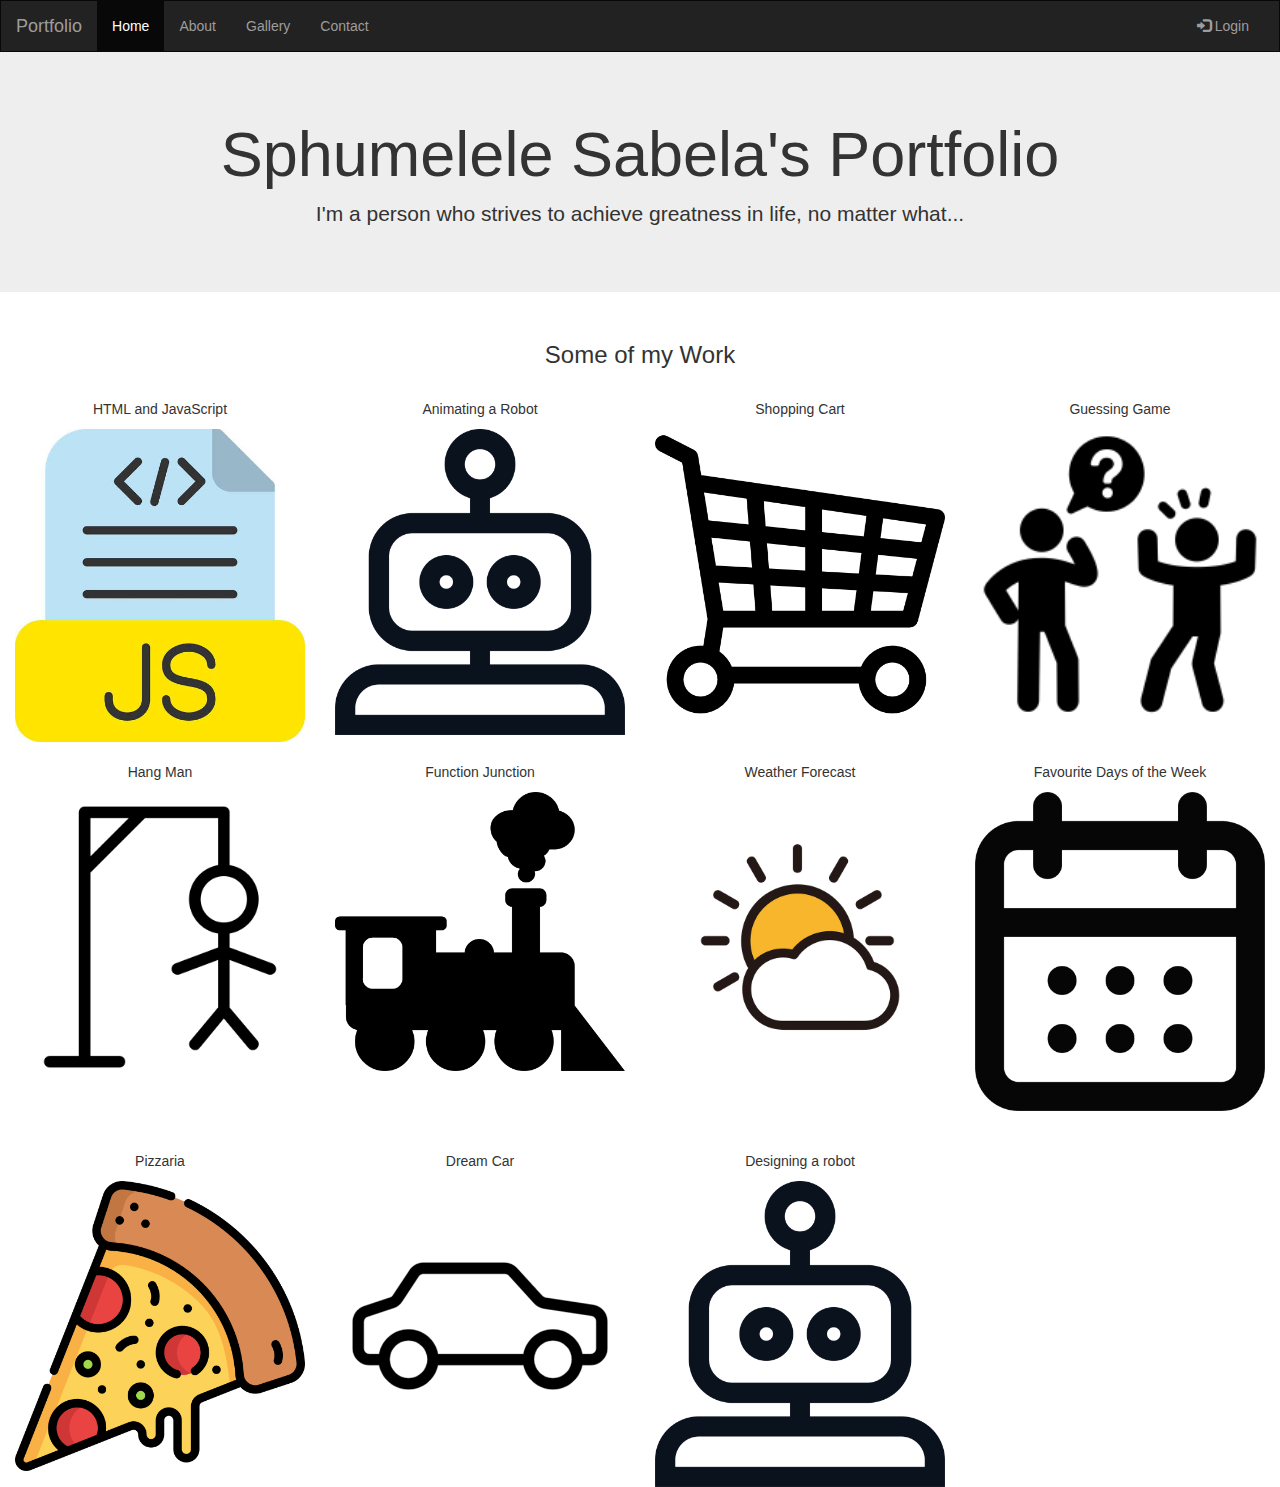
<file: index.html>
<!DOCTYPE html>
<html lang="en">
<head>
  <title>Bootstrap Example</title>
  <meta charset="utf-8">
  <meta name="viewport" content="width=device-width, initial-scale=1">
  <link rel="stylesheet" href="https://maxcdn.bootstrapcdn.com/bootstrap/3.4.1/css/bootstrap.min.css">
  <script src="https://ajax.googleapis.com/ajax/libs/jquery/3.7.1/jquery.min.js"></script>
  <script src="https://maxcdn.bootstrapcdn.com/bootstrap/3.4.1/js/bootstrap.min.js"></script>
  <style>
    /* Remove the navbar's default margin-bottom and rounded borders */ 
    .navbar {
      margin-bottom: 0;
      border-radius: 0;
    }
    
    /* Add a gray background color and some padding to the footer */
   
  </style>
</head>
<body>

<nav class="navbar navbar-inverse">
  <div class="container-fluid">
    <div class="navbar-header">
      <button type="button" class="navbar-toggle" data-toggle="collapse" data-target="#myNavbar">
        <span class="icon-bar"></span>
        <span class="icon-bar"></span>
        <span class="icon-bar"></span>                        
      </button>
      <a class="navbar-brand" href="#">Portfolio</a>
    </div>
    <div class="collapse navbar-collapse" id="myNavbar">
      <ul class="nav navbar-nav">
        <li class="active"><a href="#">Home</a></li>
        <li><a href="about.html">About</a></li>
        <li><a href="#">Gallery</a></li>
        <li><a href="#">Contact</a></li>
      </ul>
      <ul class="nav navbar-nav navbar-right">
        <li><a href="#"><span class="glyphicon glyphicon-log-in"></span> Login</a></li>
      </ul>
    </div>
  </div>
</nav>

<div class="jumbotron">
  <div class="container text-center">
    <h1>Sphumelele Sabela's Portfolio</h1>      
    <p>I'm a person who strives to achieve greatness in life, no matter what...</p>
  </div>
</div>
  
<div class="container-fluid bg-3 text-center">    
  <h3>Some of my Work</h3><br>
  <div class="row">
    <div class="col-sm-3">
        <a href=""></a>
      <p>HTML and JavaScript</p>
      <a href="chapter 5/chapter5.html"><img src="chapter 5/images (16).jpeg" class="img-responsive" style="width:100%" alt="Image"></a>
    </div>
    <div class="col-sm-3"> 
      <p>Animating a Robot</p>
      <a href="chapter 7/chapter7.html"><img src="chapter 7/robot.png" class="img-responsive" style="width:100%" alt="Image"></a>
    </div>
    <div class="col-sm-3"> 
      <p>Shopping Cart</p>
      <a href="shopping cart/shoppingcart.html"><img src="shopping cart/shop.png" class="img-responsive" style="width:100%" alt="Image"></a>
    </div>
    <div class="col-sm-3">
      <p>Guessing Game</p>
      <a href="guessing game/guessing game.html"><img src="guessing game/guess.png" class="img-responsive" style="width:100%" alt="Image"></a>
    </div>
  </div>
</div><br>

<div class="container-fluid bg-3 text-center">    
  <div class="row">
    <div class="col-sm-3">
      <p>Hang Man</p>
      <a href="HangMan/hangman.html"><img src="HangMan/hangman.png" class="img-responsive" style="width:100%" alt="Image"></a>
    </div>
    <div class="col-sm-3"> 
      <p>Function Junction</p>
      <a href="chapter12/chapter12.html"><img src="chapter12/Train.png" class="img-responsive" style="width:100%" alt="Image"></a>
    </div>
    <div class="col-sm-3"> 
      <p>Weather Forecast</p>
      <a href="chapter 17/chapter17.html"><img src="chapter 17/Weather.png" class="img-responsive" style="width:100%" alt="Image"></a>
    </div>
    <div class="col-sm-3">
      <p>Favourite Days of the Week</p>
      <a href="chapter 15/chapter15.html"><img src="chapter 15/Calender.png" class="img-responsive" style="width:100%" alt="Image"></a>
    </div>
  </div>
</div><br><br>

<div class="container-fluid bg-3 text-center">    
  <div class="row">
    <div class="col-sm-3">
      <p>Pizzaria</p>
      <a href="chapter 14/chapter14.html"><img src="chapter 14/Pizza.png" class="img-responsive" style="width:100%" alt="Image"></a>
    </div>
    <div class="col-sm-3"> 
      <p>Dream Car</p>
      <a href="chapter 8/chapter8.html"><img src="chapter 8/Car.png" class="img-responsive" style="width:100%" alt="Image"></a>
    </div>
    <div class="col-sm-3"> 
      <p>Designing a robot</p>
      <a href="chapter 6/chapter6.html"><img src="chapter 6/robot.png" class="img-responsive" style="width:100%" alt="Image"></a>
    </div><br><br><br>

<footer class="container-fluid text-center">

</footer>

</body>
</html>
</file>
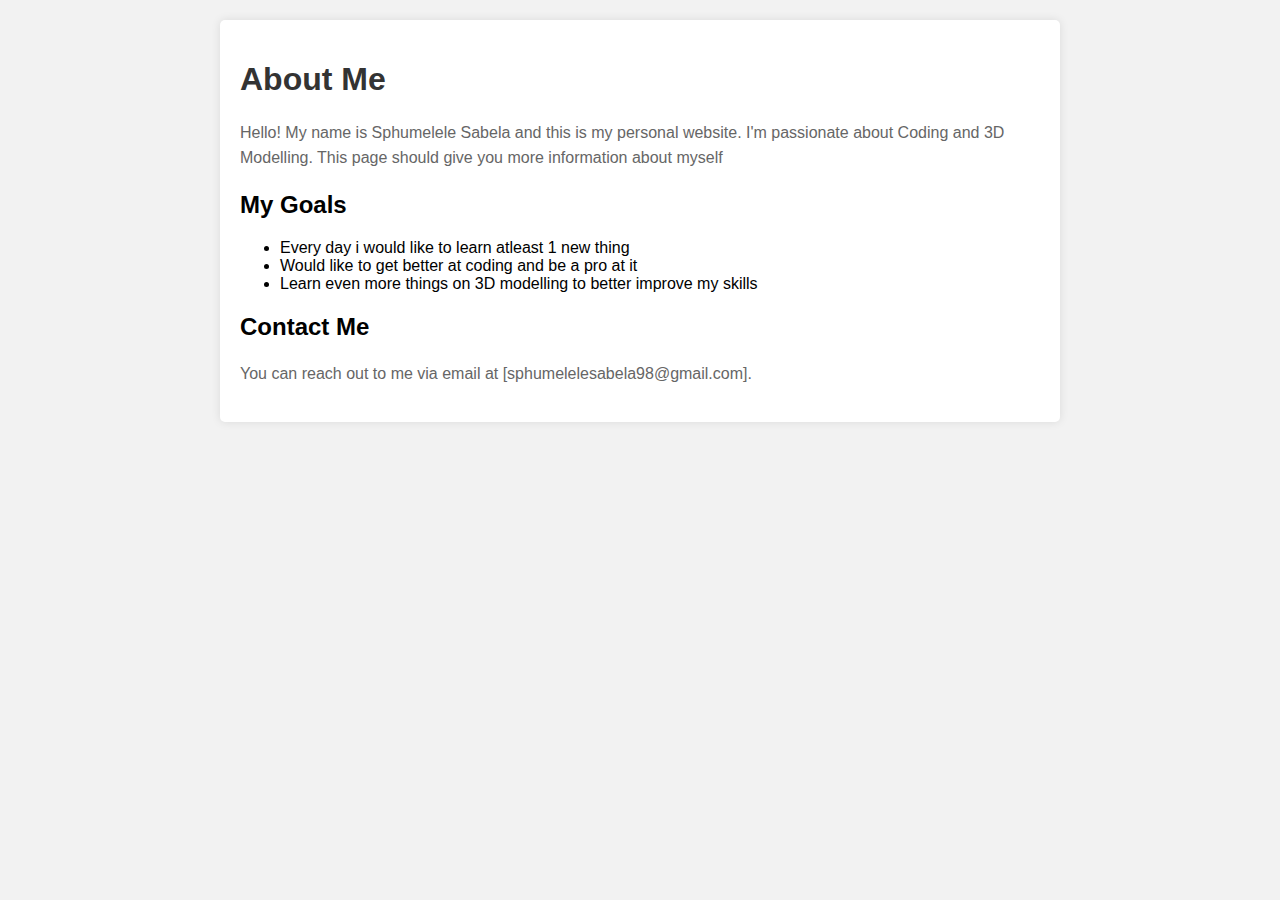
<file: about.html>
<!DOCTYPE html>
<html lang="en">
<head>
    <meta charset="UTF-8">
    <meta name="viewport" content="width=device-width, initial-scale=1.0">
    <title>About Me</title>
    <style>
        body {
            font-family: Arial, sans-serif;
            margin: 0;
            padding: 0;
            background-color: #f2f2f2;
        }
        .container {
            max-width: 800px;
            margin: 20px auto;
            padding: 20px;
            background-color: #fff;
            border-radius: 5px;
            box-shadow: 0 0 10px rgba(0, 0, 0, 0.1);
        }
        h1 {
            color: #333;
        }
        p {
            line-height: 1.6;
            color: #666;
        }
    </style>
</head>
<body>

<div class="container">
    <h1>About Me</h1>
    <p>Hello! My name is Sphumelele Sabela and this is my personal website. I'm passionate about Coding and 3D Modelling. This page should give you more information about myself</p>
    <h2>My Goals</h2>
    <ul>
        <li>Every day i would like to learn atleast 1 new thing</li>
        <li>Would like to get better at coding and be a pro at it </li>
        <li>Learn even more things on 3D modelling to better improve my skills</li>
        
    </ul>
    <h2>Contact Me</h2>
    <p>You can reach out to me via email at [sphumelelesabela98@gmail.com].</p>
</div>

</body>
</html>
</file>
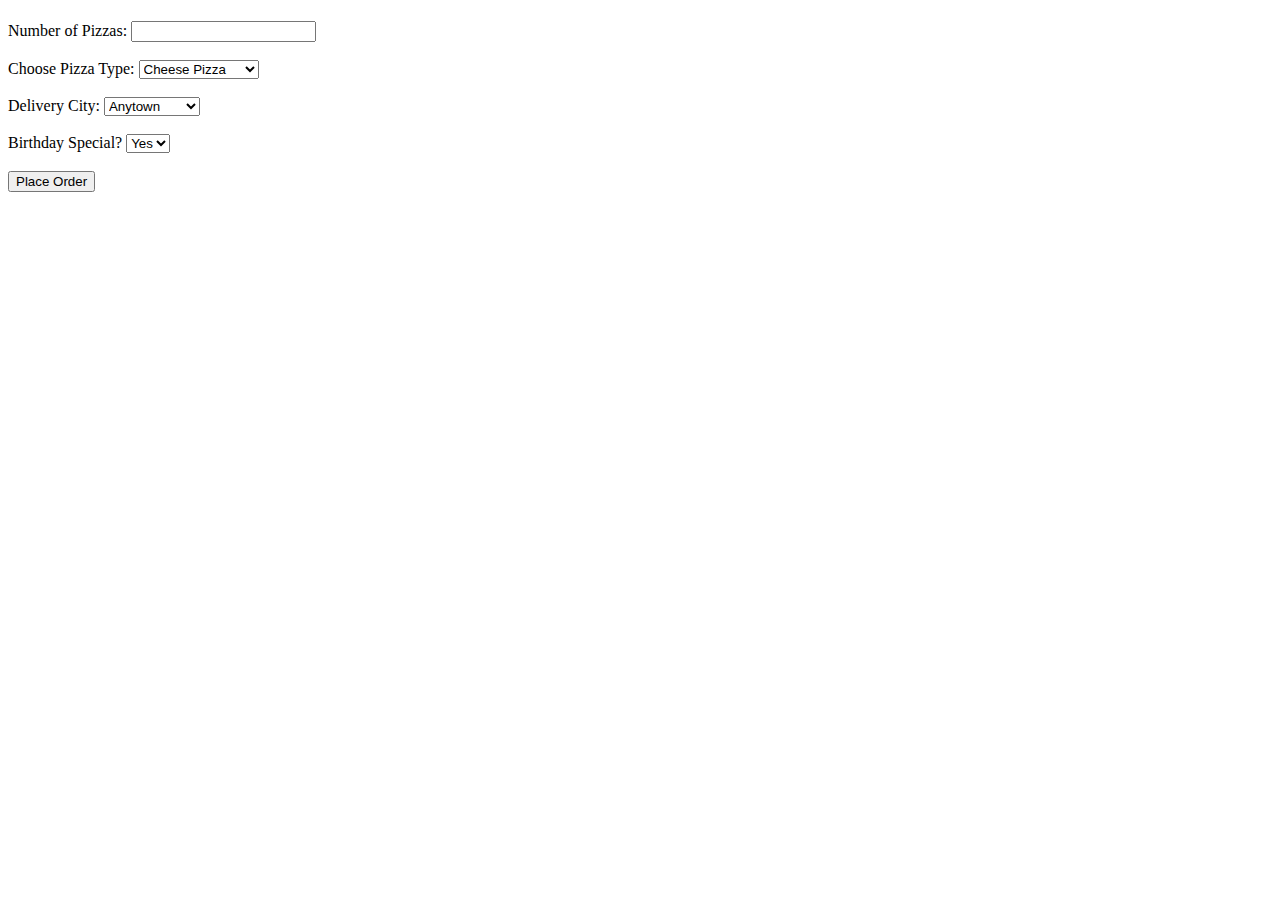
<file: chapter 14/chapter14.html>
<!DOCTYPE html>
<html lang="en">
<head>
    <meta charset="UTF-8">
    <meta name="viewport" content="width=device-width, initial-scale=1.0">
    <title>Pizzaria</title>
</head>
<body>
    <h1></h1>
    <div id="orderForm">
        <label>
            Number of Pizzas:
            <input type="number" id="numPizzas" />
        </label>
        <br /><br />
        <label>
            Choose Pizza Type:
            <select id="typePizza">
                <option value="cheese">Cheese Pizza</option>
                <option value="pepperoni">Pepperoni Pizza</option>
                <option value="supreme">Supreme Pizza</option>
            </select>
        </label>
        <br /><br />
        <label>
            Delivery City:
            <select id="deliveryCity">
                <option value="Anytown">Anytown</option>
                <option value="Sacramento">Sacramento</option>
                <option value="Beverly Hills">Beverly Hills</option>
            </select>
        </label>
        <br /><br />
        <label>
            Birthday Special?
            <select id="birthday">
                <option value="yes">Yes</option>
                <option value="no">No</option>
            </select>
        </label>
        <br /><br />
        <button type="button" id="placeOrder">Place Order</button>
    </div>
    <div id="displayTotal"></div>
</body>
</html>
</file>
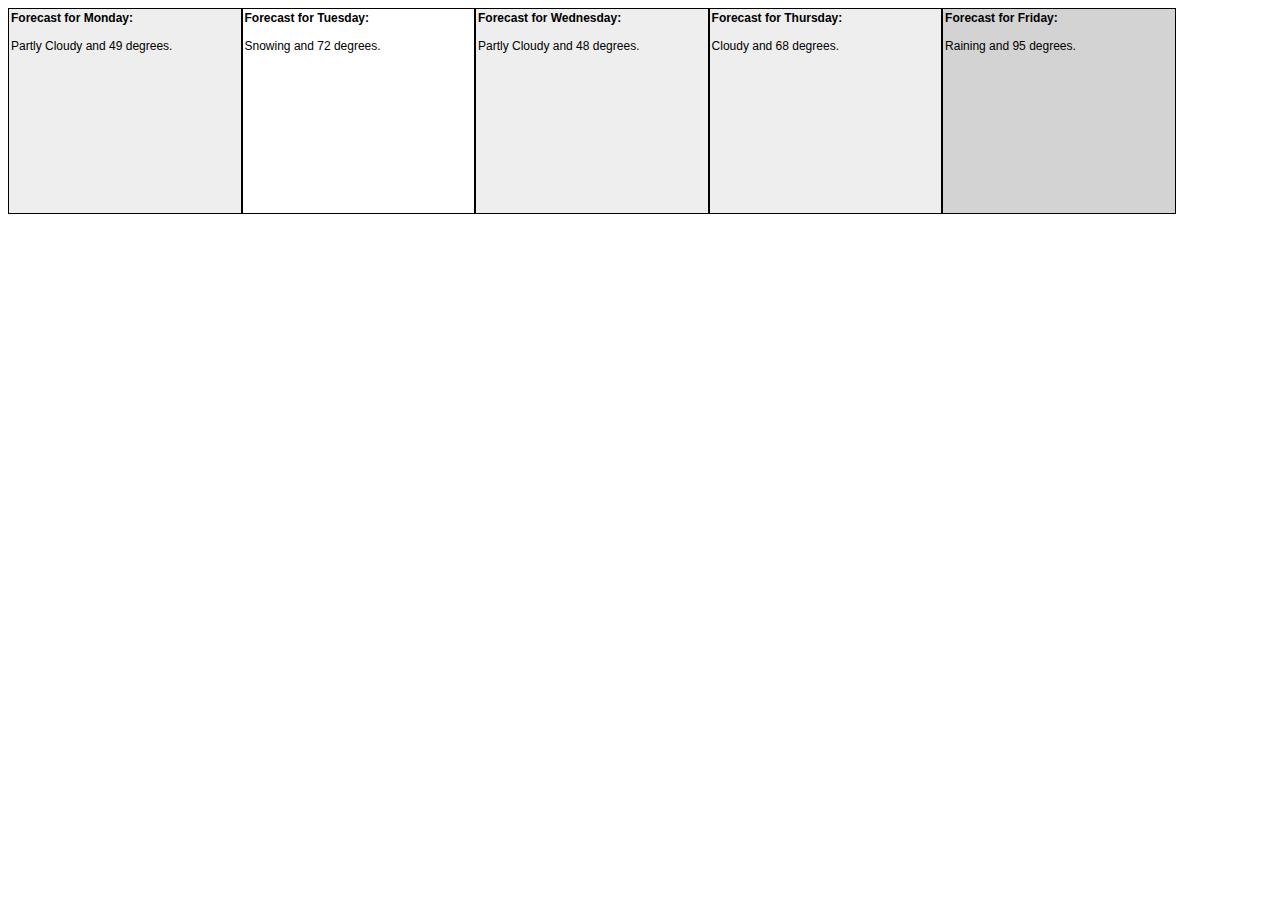
<file: chapter 17/chapter17.html>
<!DOCTYPE html>
<html lang="en">
<head>
    <meta charset="UTF-8">
    <meta name="viewport" content="width=device-width, initial-scale=1.0">
    <title>weather forecast</title>
    <link rel="stylesheet" href="chapter17.css">
    <style>
        .day {
            width: 18%;
            height: 200px;
            float: left;
            border: 1px solid black;
            padding: 2px;
            font-family: sans-serif;
            font-size: 12px;
        }

        .Sunny {
            background-color: skyblue;
        }

        .Raining {
            background-color: lightgrey;
        }

        .Cloudy {
            background-color: #eee;
        }

        .Thunderstorm {
            background-color: #333;
            color: #fff;
        }
    </style>
</head>
<body>
    <div id="5DayWeather"></div>
    <script>
        var days = ["Monday", "Tuesday", "Wednesday", "Thursday", "Friday"];
        var weather = ["Sunny", "Partly Sunny", "Partly Cloudy", "Cloudy", "Raining", "Snowing", "Thunderstorm", "Foggy"];
        var maxTemp = 100;
        var minTemp = 0;

        function generateWeather() {
            for (var i = 0; i < days.length; i++) {
                var weatherToday = weather[Math.floor(Math.random() * weather.length)];
                var tempToday = Math.floor(Math.random() * (maxTemp - minTemp) + minTemp);
                document.getElementById("5DayWeather").innerHTML += "<div class='day " + weatherToday + "'><b>Forecast for " + days[i] + ":</b><br><br>" + weatherToday + " and " + tempToday + " degrees.</div>";
            }
        }

        generateWeather();
    </script>
</body>
</html>
</file>
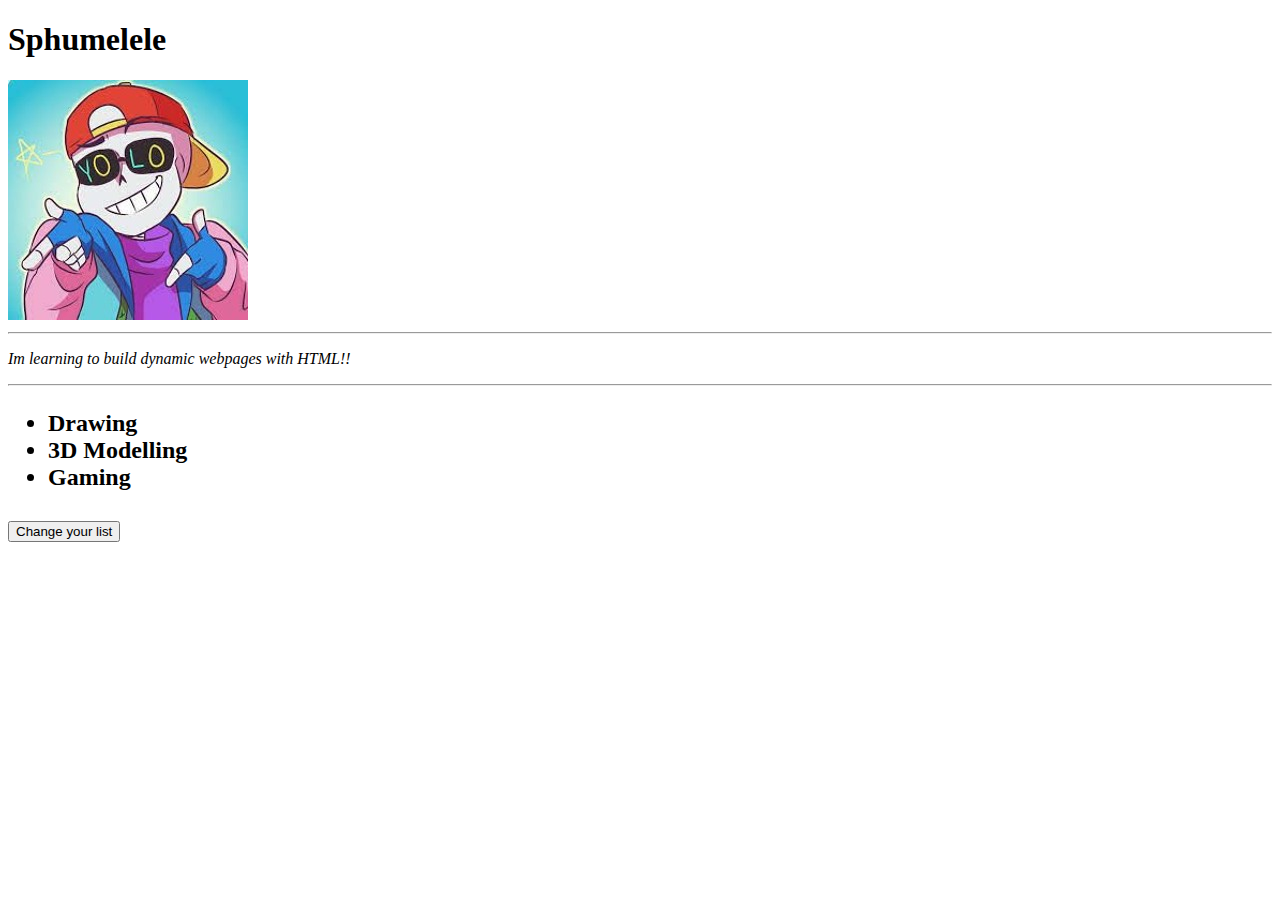
<file: chapter 5/chapter5.html>
<!DOCTYPE html>
<html lang="en">
<head>
    <meta charset="UTF-8">
    <meta name="viewport" content="width=device-width, initial-scale=1.0">
    <title>My Info</title>
</head>
<body>
    <h1 id="myName">Sphumelele </h1>
    <img src="avatars-Xft4Iyeh920bPmgl-1lIPPg-t240x240.jpg" alt="This is a pfp of Fresh Sans">
    <hr>
    <p id="About me"><em>Im learning to build dynamic webpages with HTML!!</em></p>
    <hr>
    <h2>
        <ul>
            <li id="firstThing">Drawing</li>
            <li id="secondThing">3D Modelling</li>
            <li id="thirdThing">Gaming</li>
        </ul>
        <button id="changeList" type="button">Change your list</button>
    </h2>
 <script src="chapter5.js"></script>


</body>
</html>
</file>
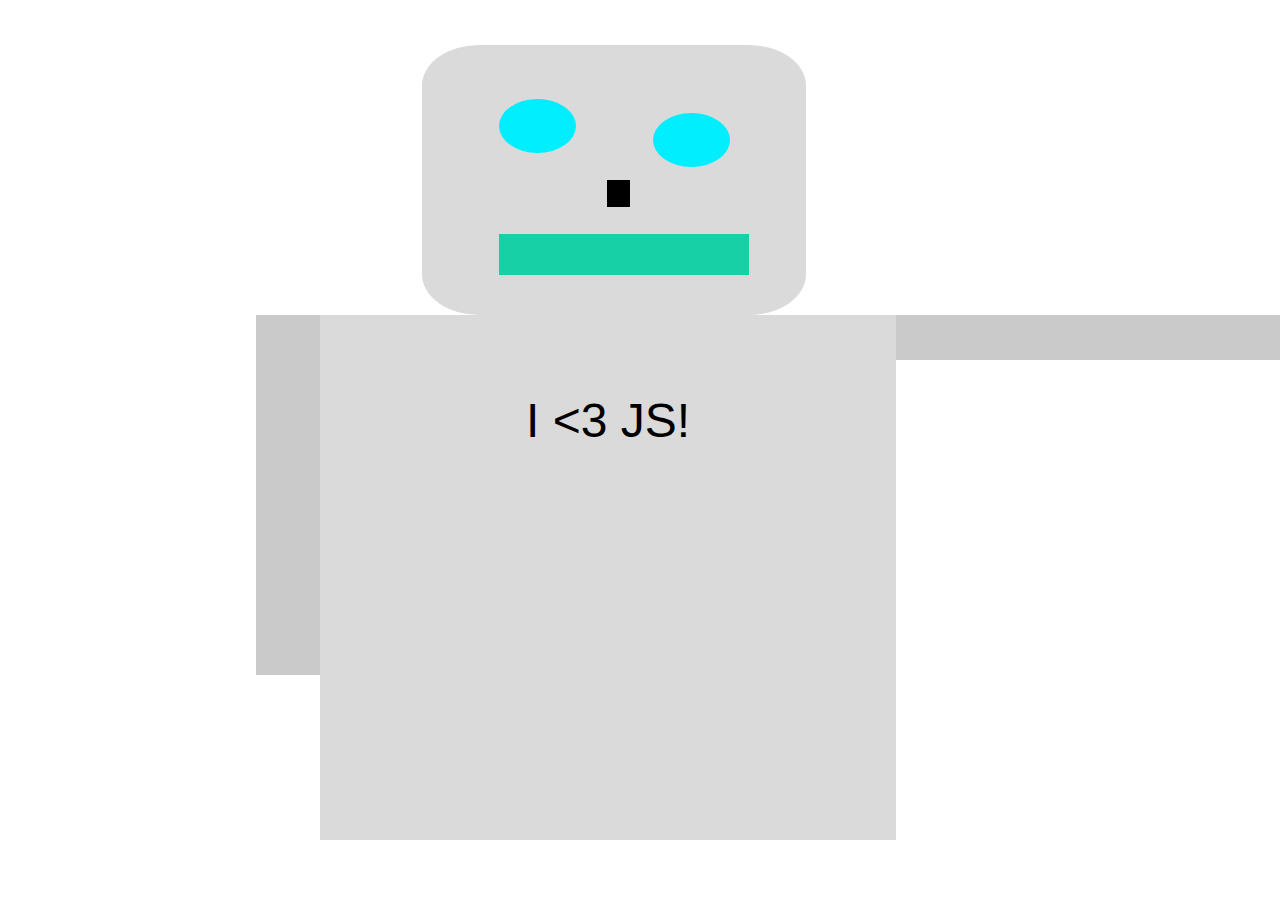
<file: chapter 6/chapter6.html>
<!DOCTYPE html>
<html lang="en">
<head>
    <meta charset="UTF-8">
    <meta name="viewport" content="width=device-width, initial-scale=1.0">
    <title>Chapter 6 CSS</title>
    <link rel="stylesheet" href="chapter6.css">
</head>
<body>
    <div id="robot">
        <div id="head">
            <div class="eye" id="righteye"></div>
            <div class="eye" id="lefteye"></div>
            <div id="nose"></div>
            <div id="mouth"></div>
        </div>
        <div class="arm" id="rightarm"></div>
        <div id="body"><p>I &lt;3 JS!</p></div>
        <div class="arm" id="leftarm"></div>
        </div>
</body>
</html>
</file>
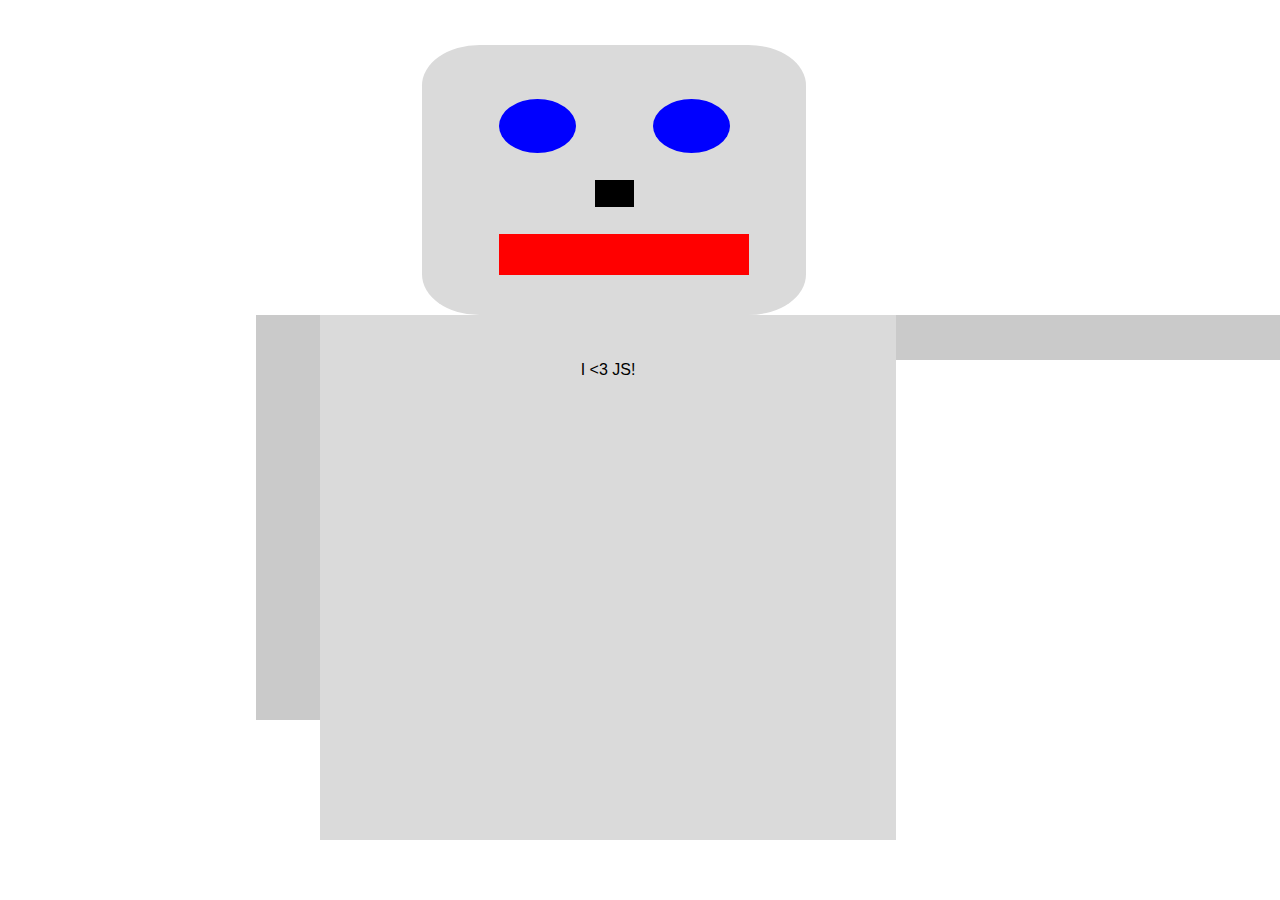
<file: chapter 7/chapter7.html>
<!DOCTYPE html>
<html lang="en">

<head>
    <meta charset="UTF-8">
    <meta name="viewport" content="width=device-width, initial-scale=1.0">
    <title>Chapter 6 CSS</title>
    <link rel="stylesheet" href="chapter7.css">
</head>

<body>
    <div id="robot">
        <div id="head">
            <div class="eye" id="righteye"></div>
            <div class="eye" id="lefteye"></div>
            <div id="nose"></div>
            <div id="mouth"></div>
        </div>
        <div class="arm" id="rightarm"></div>
        <div id="body">
            <p>I &lt;3 JS!</p>
        </div>
        <div class="arm" id="leftarm"></div>
    </div>
    <script src="chapter7.js"></script>
</body>

</html>
</file>
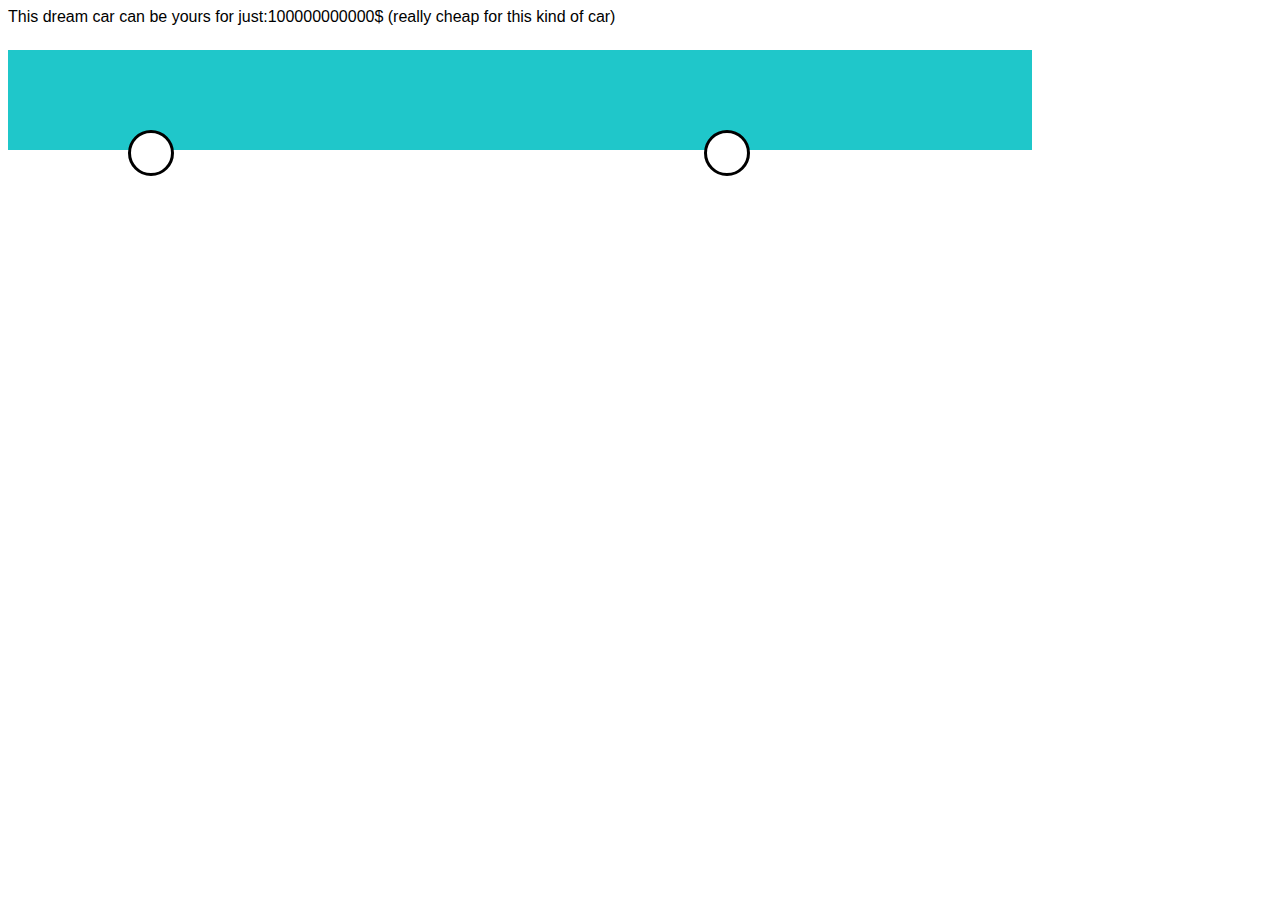
<file: chapter 8/chapter8.html>
<!DOCTYPE html>
<html lang="en">
<head>
    <meta charset="UTF-8">
    <meta name="viewport" content="width=device-width, initial-scale=1.0">
    <title>Your dream car</title>
</head>
<body>
    <script src="chapter8.js"></script>
    <link rel="stylesheet" href="chapter8.css">

</body>
</html>


<div id="car">
    This <span id="modelyear"></span> dream car can be yours for 
just:100000000000$ (really cheap for this kind of car)<span id="pricetag"></span>
    <div id="body">
    </div>
    <div id="frontwheel"></div>
    <div id="backwheel"></div>
 </div>
</file>
<file: chapter 17/chapter17.css>
.day {
    width: 18%;
    height: 200px;
    float: left;
    border: 1px solid black;
    padding: 2px;
    font-family: sans-serif;
    font-size: 12px;
}

.Sunny {
    background-color: skyblue;
}

.Raining {
    background-color: lightgrey;
}

.Cloudy {
    background-color: #eee;
}

.Thunderstorm {
    background-color: #333;
    color: #fff;
}
</file>
<file: chapter 6/chapter6.css>
body {
    font-family: sans-serif;
}
p {
    font-size: 3em;
}
.eye {
    background-color:rgb(0, 238, 255);
    width:20%;
    height:20%;
    border-radius: 50%;
}
.arm {
    background-color: #cacaca;
    position: absolute;
    top: 35%;
    width: 5%;
    height: 40%;
}

#head {
    width:30%;
    height:30%;
    border-radius: 15%;
    background-color: #dadada;
    position: absolute;
    left: 33%;
    top: 5%;
}
#righteye {
    position: absolute;
    left: 20%;
    top: 20%;
}
#lefteye {
    position: absolute;
    left: 60%;
    top: 25%;
}
#nose {
    position: absolute;
    left: 48%;
    top: 50%;
    width: 6%;
    height: 10%;
    background-color: black;
}
#mouth {
    position: absolute;
    width: 65%;
    height: 15%;
    left: 20%;
    top: 70%;
    background-color: rgb(24, 208, 165);
}
#body {
    position: absolute;
    left: 25%;
    top: 35%;
    width: 45%;
    height: 55%;
    background-color: #dadada;
    text-align:center;
    padding-top: 30px;
}

#rightarm {
    position:absolute;
    left:20%;
}
#leftarm {
    position: absolute;
    left: 70%;
    width: 72%;
    height: 5%;

}
</file>
<file: chapter 7/chapter7.css>
body {
    font-family: Arial;
  }
  
  p {
    font-size: 1em;
  }
  
  .eye {
    background-color: blue;
    width: 20%;
    height: 20%;
    border-radius: 50%;
  }
  
  .arm {
    background-color: #cacaca;
    position: absolute;
    top: 35%;
    width: 5%;
    height: 45%;
  }
  
  #head {
    width: 30%;
    height: 30%;
    border-radius: 15%;
    background-color: #dadada;
    position: absolute;
    left: 33%;
    top: 5%;
  }
  
  #righteye {
    position: absolute;
    left: 20%;
    top: 20%;
  }
  
  #lefteye {
    position: absolute;
    left: 60%;
    top: 20%;
  }
  
  #nose {
    position: absolute;
    left: 45%;
    top: 50%;
    width: 10%;
    height: 10%;
    background-color: black;
  }
  
  #mouth {
    position: absolute;
    width: 65%;
    height: 15%;
    left: 20%;
    top: 70%;
    background-color: red;
  }
  
  #body {
    position: absolute;
    left: 25%;
    top: 35%;
    width: 45%;
    height: 55%;
    background-color: #dadada;
    text-align: center;
    padding-top: 30px;
  }
  
  #rightarm {
    position:absolute;
    left:20%;
  }
  
  #leftarm {
    position: absolute;
    left: 70%;
    width: 72%;
    height: 5%;

  }
</file>
<file: chapter 8/chapter8.css>
#car {
    font-family: Arial;
   }
   #body {
      position: absolute;
      top: 50px;
      width: 80%;
      height: 100px;
      background-color: #1fc7ca;
      text-align: center;
   }
   #backwheel {
      position: absolute;
      left: 10%;
      top: 130px;
      background-color: #ffffff;
      border: 3px solid black;
      border-radius: 50%;
      width: 40px;
      height: 40px;
   }
   #frontwheel {
      position: absolute;
      left: 55%;
      top: 130px;
      background-color: #ffffff;
      border: 3px solid black;
      border-radius: 50%;
      width: 40px;
      height: 40px;
   }
</file>
